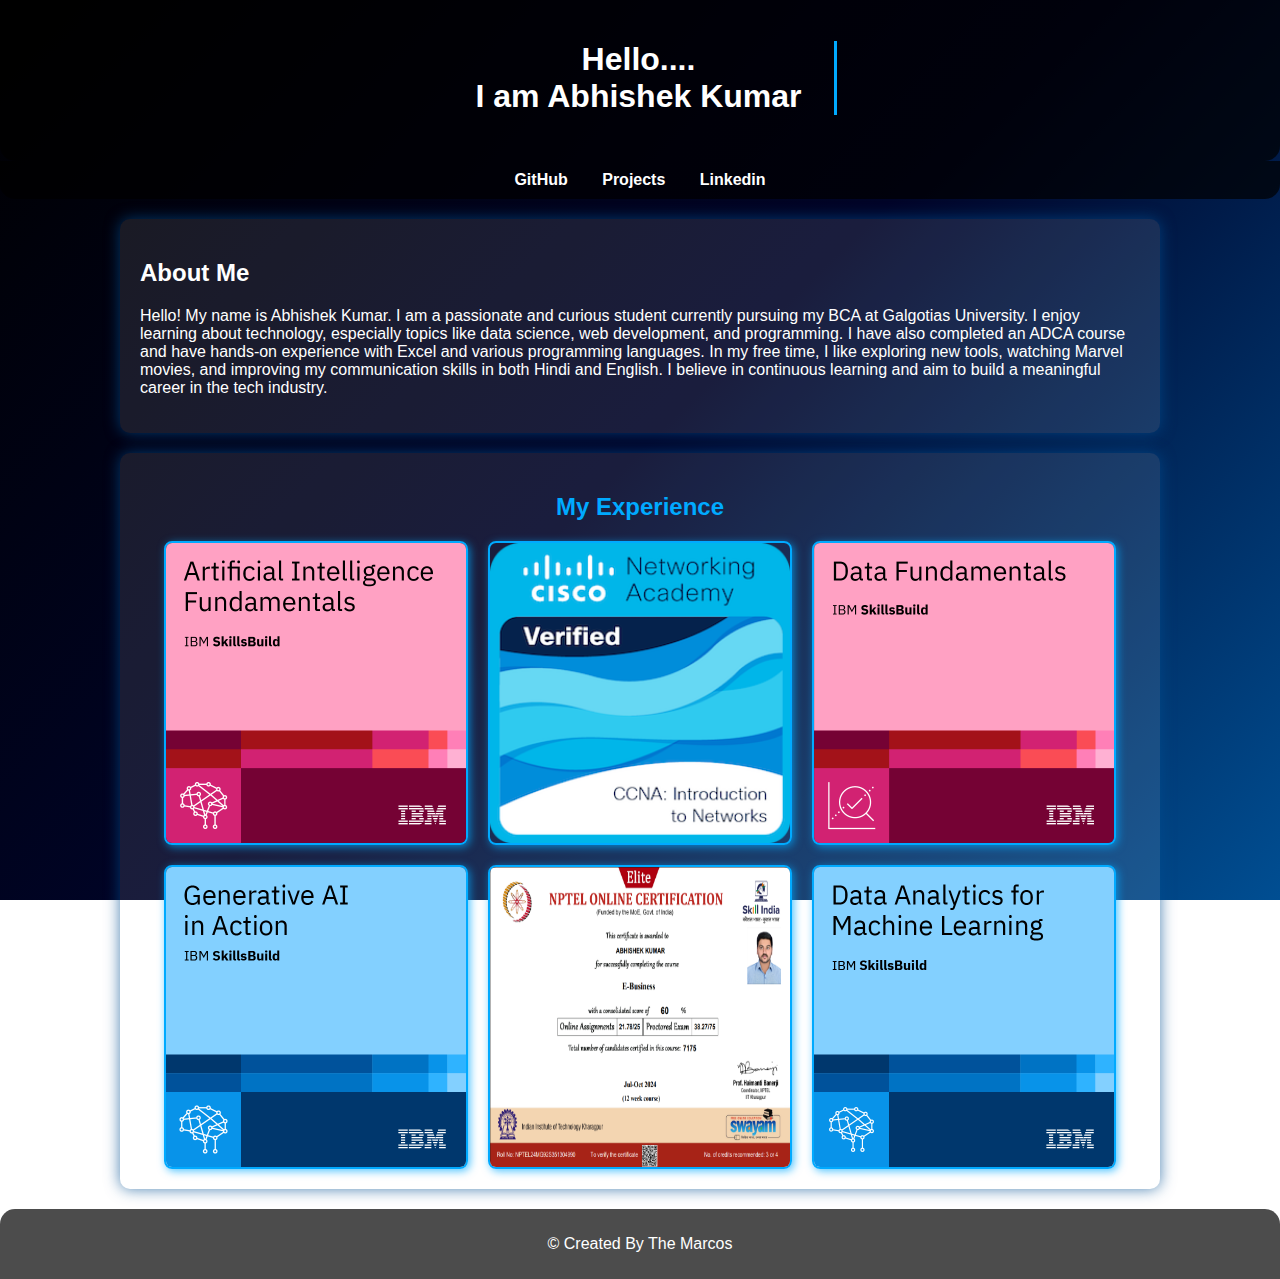
<file: todaylab/lab today.html>
<!DOCTYPE html>
<html lang="en">
<head>
    <meta charset="UTF-8">
    <meta name="viewport" content="width=device-width, initial-scale=1.0">
    <title>Simple Web Page</title>
    <link rel="stylesheet" href="style1.css">
</head>
<body>
    <header>
  <div class="typing-container">
    <h1 class="typing-animation">Hello.... <br>I am Abhishek Kumar</h1>
  </div>
</header>


    <nav>
        <a href="#">GitHub</a>
        <a href="#">Projects</a>
        <a href="#">Linkedin</a>
    </nav>

    <main>
        <h2>About Me </h2>
        <p>Hello! My name is Abhishek Kumar. I am a passionate and curious student currently pursuing my BCA at Galgotias University. I enjoy learning about technology, especially topics like data science, web development, and programming. I have also completed an ADCA course and have hands-on experience with Excel and various programming languages. In my free time, I like exploring new tools, watching Marvel movies, and improving my communication skills in both Hindi and English. I believe in continuous learning and aim to build a meaningful career in the tech industry.</p>
    </main>

    <section id="certificates">
    <h2> My Experience </h2>
    <div class="gallery">
        <img src="artificial-intelligence-fundamentals.png" alt="Certificate 1">
        <img src="ccna-introduction-to-networks.png" alt="Certificate 2">
        <img src="data-fundamentals.png" alt="Certificate 3">
        <img src="Generative_20AI_20in_20action.png" alt="Certificate 4">
        <img src="Screenshot 2025-06-04 102900.png" alt="Certificate 5">
        <img src="image.png" alt="Certificate 6">
    </div>
</section>

    <footer>
        <p>&copy; Created By The Marcos </p>
    </footer>
</body>
</html>
</file>
<file: todaylab/style1.css>
body {
    font-family: Arial, sans-serif;
    margin: 0;
    padding: 0;
    min-height: 100vh;
    background: linear-gradient(135deg, #000000, #000428, #004e92);
    background-attachment: fixed;
    background-repeat: no-repeat;
    background-size: cover;
    color: white;
}

header {
    background-color: rgba(0, 0, 0, 0.7);
    color: white;
    padding: 20px;
    text-align: center;
    border-radius: 0 0 15px 15px;
}

nav {
    background-color: rgba(0, 0, 0, 0.7);
    padding: 10px;
    text-align: center;
    border-radius: 0 0 15px 15px;
}

nav a {
    color: white;
    text-decoration: none;
    margin: 0 15px;
    font-weight: bold;
    transition: color 0.3s ease;
}

nav a:hover {
    color: #00aaff;
}

main, #certificates {
    background-color: rgba(255, 255, 255, 0.1);
    color: white;
    padding: 20px;
    border-radius: 10px;
    max-width: 1000px;
    margin: 20px auto;
    box-shadow: 0 0 15px rgba(0, 78, 146, 0.7);
}

#certificates h2 {
    text-align: center;
    color: #00aaff;
    margin-bottom: 20px;
}

.gallery {
    display: flex;
    flex-wrap: wrap;
    justify-content: center;
    gap: 20px;
}

.gallery img {
    width: 30%;
    height: auto;
    border: 2px solid #00aaff;
    border-radius: 8px;
    box-shadow: 2px 2px 8px rgba(0, 170, 255, 0.7);
    transition: transform 0.3s ease;
    cursor: pointer;
}

.gallery img:hover {
    transform: scale(1.05);
    box-shadow: 4px 4px 15px rgba(0, 170, 255, 1);
}

footer {
    background-color: rgba(0, 0, 0, 0.7);
    color: white;
    text-align: center;
    padding: 10px;
    border-radius: 15px 15px 0 0;
}
.typing-container {
  text-align: center;          
}

.typing-animation {
  display: inline-block;       
  overflow: hidden;
  border-right: 3px solid #00aaff;
  white-space: nowrap;
  width: 22ch;                 
  animation: typing 4s steps(22), blink 0.75s step-end infinite;
  font-weight: bold;
  font-size: 2em;
}

@keyframes typing {
  from { width: 0 }
  to { width: 22ch }
}

@keyframes blink {
  50% { border-color: transparent }
}
</file>
